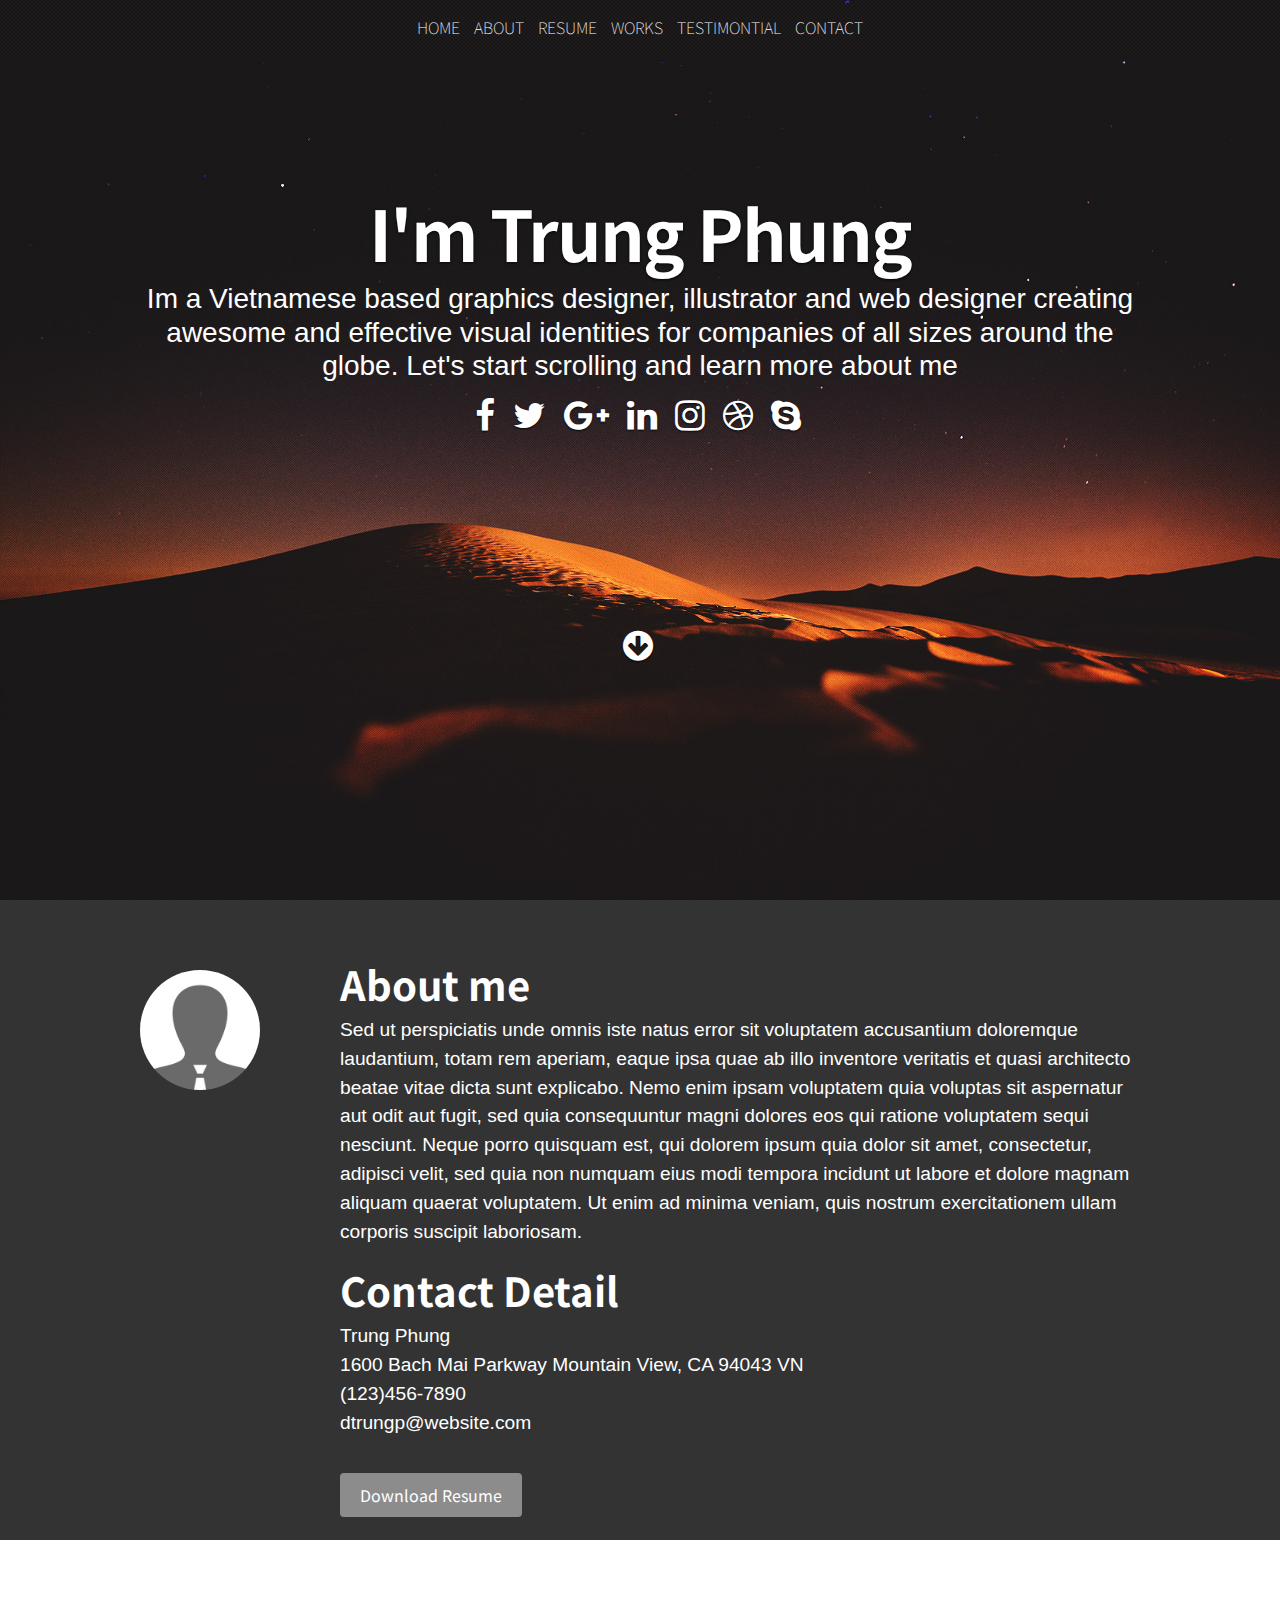
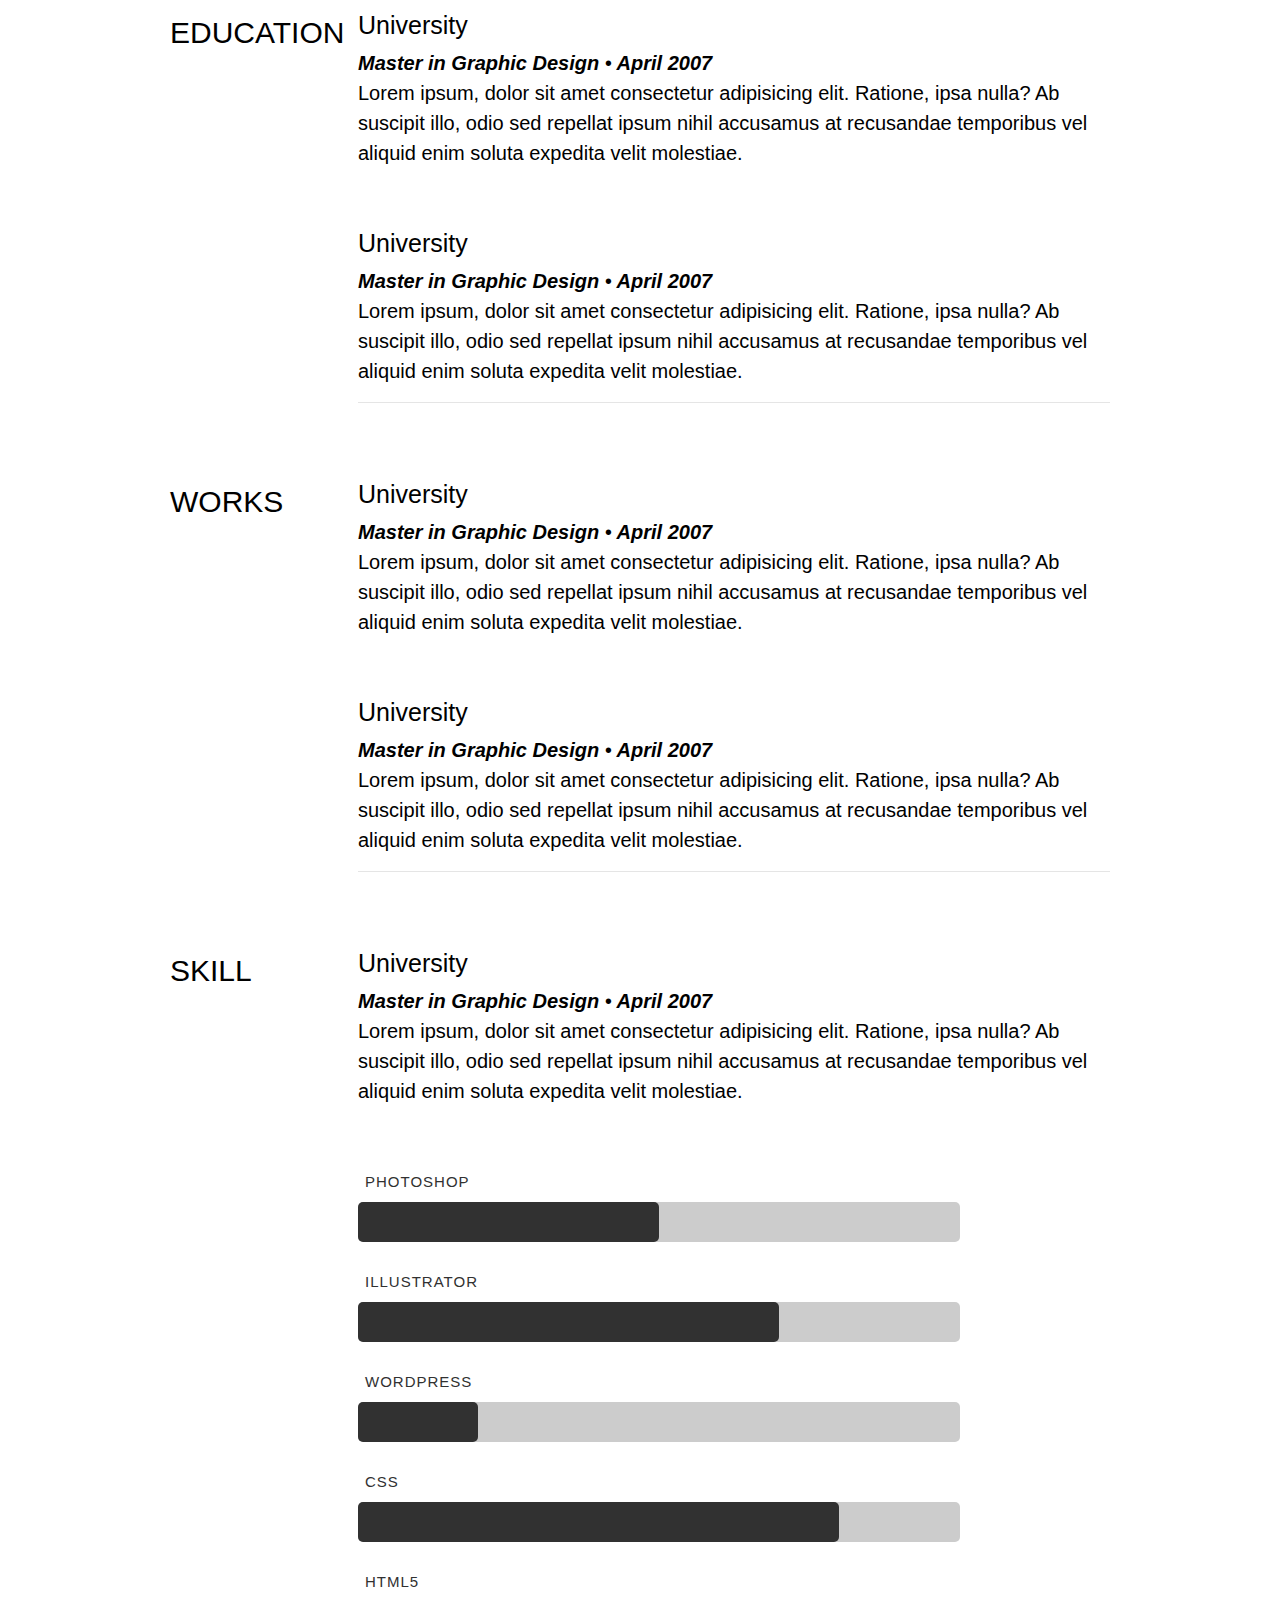
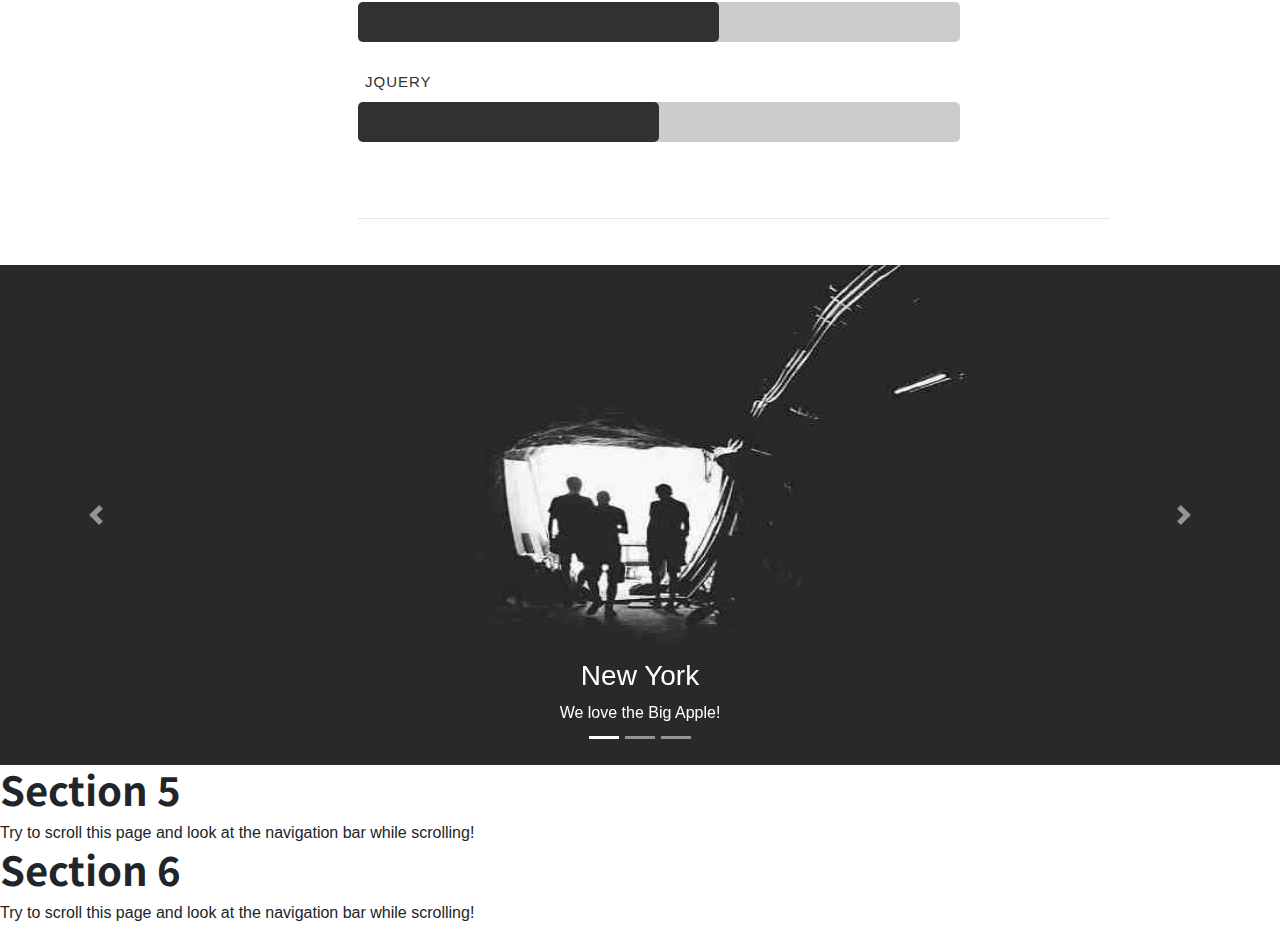
<file: BTL2/index.html>
<!DOCTYPE html>
<html lang="en">

<head>
    <title>Title</title>
    <!-- Required meta tags -->
    <meta charset="utf-8" />
    <meta name="viewport" content="width=device-width, initial-scale=1, shrink-to-fit=no" />

    <!-- Bootstrap CSS -->
    <link rel="stylesheet" href="https://stackpath.bootstrapcdn.com/bootstrap/4.3.1/css/bootstrap.min.css"
        integrity="sha384-ggOyR0iXCbMQv3Xipma34MD+dH/1fQ784/j6cY/iJTQUOhcWr7x9JvoRxT2MZw1T" crossorigin="anonymous" />
    <link rel="stylesheet" href="https://cdnjs.cloudflare.com/ajax/libs/font-awesome/4.7.0/css/font-awesome.min.css" />
    <link rel="preconnect" href="https://fonts.gstatic.com" />
    <link href="https://fonts.googleapis.com/css2?family=Noto+Sans+JP:wght@300&display=swap" rel="stylesheet" />
    <link rel="stylesheet" href="./css/style.css" />
</head>

<body>
    <!-- The scrollable area -->

    <header data-spy="scroll" data-target=".navbar" data-offset="50">
        <!-- The navbar - The <a> elements are used to jump to a section in the scrollable area -->
        <nav class="navbar navbar-expand-sm justify-content-center fixed-top bg-dark ">
            <ul class="navbar-nav">
                <li><a href="#section1">HOME</a></li>
                <ul class="navbar-nav">
                    <li><a href="#section2">ABOUT</a></li>
                </ul>
                <ul class="navbar-nav">
                    <li><a href="#section3">RESUME</a></li>
                </ul>
                <ul class="navbar-nav">
                    <li><a href="#section4">WORKS</a></li>
                </ul>
                <ul class="navbar-nav">
                    <li><a href="#section5">TESTIMONTIAL</a></li>
                </ul>
                <ul class="navbar-nav">
                    <li><a href="#section6">CONTACT</a></li>
                </ul>
            </ul>
        </nav>

        <!-- Section 1 -->
        <div id="section1">

            <div class="banner row">
                <h1 id="bf"><strong>I'm Trung Phung</strong></h1>
                <h3>
                    Im a Vietnamese based graphics designer, illustrator and web
                    designer creating awesome and effective visual identities for
                    companies of all sizes around the globe. Let's start scrolling and
                    learn more about me
                </h3>
                <hr />
                <ul class="social">
                    <li>
                        <a href="https://www.facebook.com/profile.php?id=100009597045340"><i
                                class="fa fa-facebook"></i></a>
                    </li>
                    <li>
                        <a href="#"><i class="fa fa-twitter"></i></a>
                    </li>
                    <li>
                        <a href="#"><i class="fa fa-google-plus"></i></a>
                    </li>
                    <li>
                        <a href="#"><i class="fa fa-linkedin"></i></a>
                    </li>
                    <li>
                        <a href="#"><i class="fa fa-instagram"></i></a>
                    </li>
                    <li>
                        <a href="#"><i class="fa fa-dribbble"></i></a>
                    </li>
                    <li>
                        <a href="#"><i class="fa fa-skype"></i></a>
                    </li>
                </ul>
            </div>
            <p class="scrolldown">
                <a class="smoothscroll" href="#section2"><i class="fa fa-arrow-circle-down" aria-hidden="true"></i></a>
            </p>
        </div>
    </header>
    <!-- Section 2  -->
    <div id="section2">
        <div class="row">
            <div class="prof">
                <img class="profile-pic" src="./img/profilepic.jpg" alt="" />
            </div>

            <div class="content">
                <div class="about">
                    <h1>About me</h1>
                    <p>
                        Sed ut perspiciatis unde omnis iste natus error sit voluptatem
                        accusantium doloremque laudantium, totam rem aperiam, eaque ipsa
                        quae ab illo inventore veritatis et quasi architecto beatae vitae
                        dicta sunt explicabo. Nemo enim ipsam voluptatem quia voluptas sit
                        aspernatur aut odit aut fugit, sed quia consequuntur magni dolores
                        eos qui ratione voluptatem sequi nesciunt. Neque porro quisquam est,
                        qui dolorem ipsum quia dolor sit amet, consectetur, adipisci velit,
                        sed quia non numquam eius modi tempora incidunt ut labore et dolore
                        magnam aliquam quaerat voluptatem. Ut enim ad minima veniam, quis
                        nostrum exercitationem ullam corporis suscipit laboriosam.
                    </p>
                </div>

                <div class="contact">
                    <h1>Contact Detail</h1>
                    <p>Trung Phung</p>
                    <p>1600 Bach Mai Parkway Mountain View, CA 94043 VN</p>
                    <p>(123)456-7890</p>
                    <p>dtrungp@website.com</p>
                </div>

                <div class="download">
                    <p>
                        <a href="#" class="btn btn-full">Download Resume</a>
                    </p>
                </div>
            </div>
        </div>
    </div>
    <!-- Section 3  -->
    <div id="section3">
        <div class="row">
            <div class="intro">
                <div class="intro1">
                    <p class="list">EDUCATION</p>
                </div>

                <div class="intro2">
                    <h3 class="listwork">University</h3>
                    <p class="info">Master in Graphic Design <span>&bull;</span> <em>April 2007</em></p>
                    <p>
                        Lorem ipsum, dolor sit amet consectetur adipisicing elit. Ratione,
                        ipsa nulla? Ab suscipit illo, odio sed repellat ipsum nihil accusamus
                        at recusandae temporibus vel aliquid enim soluta expedita velit
                        molestiae.
                    </p>
                    <br>
                    <br>
                    <div class="intro21">
                        <h3 class="listwork">University</h3>
                        <p class="info">Master in Graphic Design <span>&bull;</span> <em>April 2007</em></p>
                        <p>
                            Lorem ipsum, dolor sit amet consectetur adipisicing elit. Ratione,
                            ipsa nulla? Ab suscipit illo, odio sed repellat ipsum nihil accusamus
                            at recusandae temporibus vel aliquid enim soluta expedita velit
                            molestiae.
                        </p>
                    </div>
                    <hr>
                </div>
            </div>
            <!-- 2  -->
            <div class="intro">
                <div class="intro1">
                    <p class="list">WORKS</p>
                </div>

                <div class="intro2">
                    <h3 class="listwork">University</h3>
                    <p class="info">Master in Graphic Design <span>&bull;</span> <em>April 2007</em></p>
                    <p>
                        Lorem ipsum, dolor sit amet consectetur adipisicing elit. Ratione,
                        ipsa nulla? Ab suscipit illo, odio sed repellat ipsum nihil accusamus
                        at recusandae temporibus vel aliquid enim soluta expedita velit
                        molestiae.
                    </p>
                    <br>
                    <br>
                    <div class="intro21">
                        <h3 class="listwork">University</h3>
                        <p class="info">Master in Graphic Design <span>&bull;</span> <em>April 2007</em></p>
                        <p>
                            Lorem ipsum, dolor sit amet consectetur adipisicing elit. Ratione,
                            ipsa nulla? Ab suscipit illo, odio sed repellat ipsum nihil accusamus
                            at recusandae temporibus vel aliquid enim soluta expedita velit
                            molestiae.
                        </p>
                    </div>
                    <hr>
                </div>
            </div>
            <!-- 3  -->
            <div class="intro">
                <div class="intro1">
                    <p class="list">SKILL</p>
                </div>

                <div class="intro2">
                    <h3 class="listwork">University</h3>
                    <p class="info">Master in Graphic Design <span>&bull;</span> <em>April 2007</em></p>
                    <p>
                        Lorem ipsum, dolor sit amet consectetur adipisicing elit. Ratione,
                        ipsa nulla? Ab suscipit illo, odio sed repellat ipsum nihil accusamus
                        at recusandae temporibus vel aliquid enim soluta expedita velit
                        molestiae.
                    </p>
                    <br>
                    <br>
                    <div class="bars">
                        <ul class="skills">
                            <li><span class="bar-expand photoshop"></span>
                                <p>PHOTOSHOP</p>
                            </li>
                            <li><span class="bar-expand illustrator"></span>
                                <p>ILLUSTRATOR</p>
                            </li>
                            <li><span class="bar-expand wordpress"></span>
                                <p>WORDPRESS</p>
                            </li>
                            <li><span class="bar-expand css"></span>
                                <p>CSS</p>
                            </li>
                            <li><span class="bar-expand html5"></span>
                                <p>HTML5</p>
                            </li>
                            <li><span class="bar-expand jquery"></span>
                                <p>JQUERY</p>
                            </li>
                        </ul>
                        </p>
                    </div>
                    <hr>
                </div>
            </div>

        </div>
    </div>
    <!-- Section 4  -->
    <div id="section4">
        <div id="demo" class="carousel slide" data-ride="carousel">

            <!-- Indicators -->
            <ul class="carousel-indicators">
                <li data-target="#demo" data-slide-to="0" class="active"></li>
                <li data-target="#demo" data-slide-to="1"></li>
                <li data-target="#demo" data-slide-to="2"></li>
            </ul>

            <!-- The slideshow -->
            <div class="carousel-inner">
                <div class="carousel-item active">
                    <img src="./img/la.jpg" alt="Los Angeles" width="1100" height="500">
                    <div class="carousel-caption">
                        <h3>New York</h3>
                        <p>We love the Big Apple!</p>
                    </div>
                </div>
                <div class="carousel-item">
                    <img src="./img/chicago.jpg" alt="Chicago" width="1100" height="500">
                    <div class="carousel-caption">
                        <h3>New York</h3>
                        <p>We love the Big Apple!</p>
                    </div>
                </div>
                <div class="carousel-item">
                    <img src="./img/ny.jpg" alt="New York" width="1100" height="500">
                    <div class="carousel-caption">
                        <h3>New York</h3>
                        <p>We love the Big Apple!</p>
                    </div>
                </div>
            </div>

            <!-- Left and right controls -->
            <a class="carousel-control-prev" href="#demo" data-slide="prev">
                <span class="carousel-control-prev-icon"></span>
            </a>
            <a class="carousel-control-next" href="#demo" data-slide="next">
                <span class="carousel-control-next-icon"></span>
            </a>
        </div>
    </div>
    <!-- Section 5  -->
    <div id="section5">
        <h1>Section 5</h1>
        <p>
            Try to scroll this page and look at the navigation bar while scrolling!
        </p>
    </div>
    <!-- Section 6  -->
    <div id="section6">
        <h1>Section 6</h1>
        <p>
            Try to scroll this page and look at the navigation bar while scrolling!
        </p>
    </div>

    <!-- Optional JavaScript -->
    <!-- jQuery first, then Popper.js, then Bootstrap JS -->
    <script src="https://code.jquery.com/jquery-3.3.1.slim.min.js"
        integrity="sha384-q8i/X+965DzO0rT7abK41JStQIAqVgRVzpbzo5smXKp4YfRvH+8abtTE1Pi6jizo"
        crossorigin="anonymous"></script>
    <script src="https://cdnjs.cloudflare.com/ajax/libs/popper.js/1.14.7/umd/popper.min.js"
        integrity="sha384-UO2eT0CpHqdSJQ6hJty5KVphtPhzWj9WO1clHTMGa3JDZwrnQq4sF86dIHNDz0W1"
        crossorigin="anonymous"></script>
    <script src="https://stackpath.bootstrapcdn.com/bootstrap/4.3.1/js/bootstrap.min.js"
        integrity="sha384-JjSmVgyd0p3pXB1rRibZUAYoIIy6OrQ6VrjIEaFf/nJGzIxFDsf4x0xIM+B07jRM"
        crossorigin="anonymous"></script>
</body>

</html>
</file>
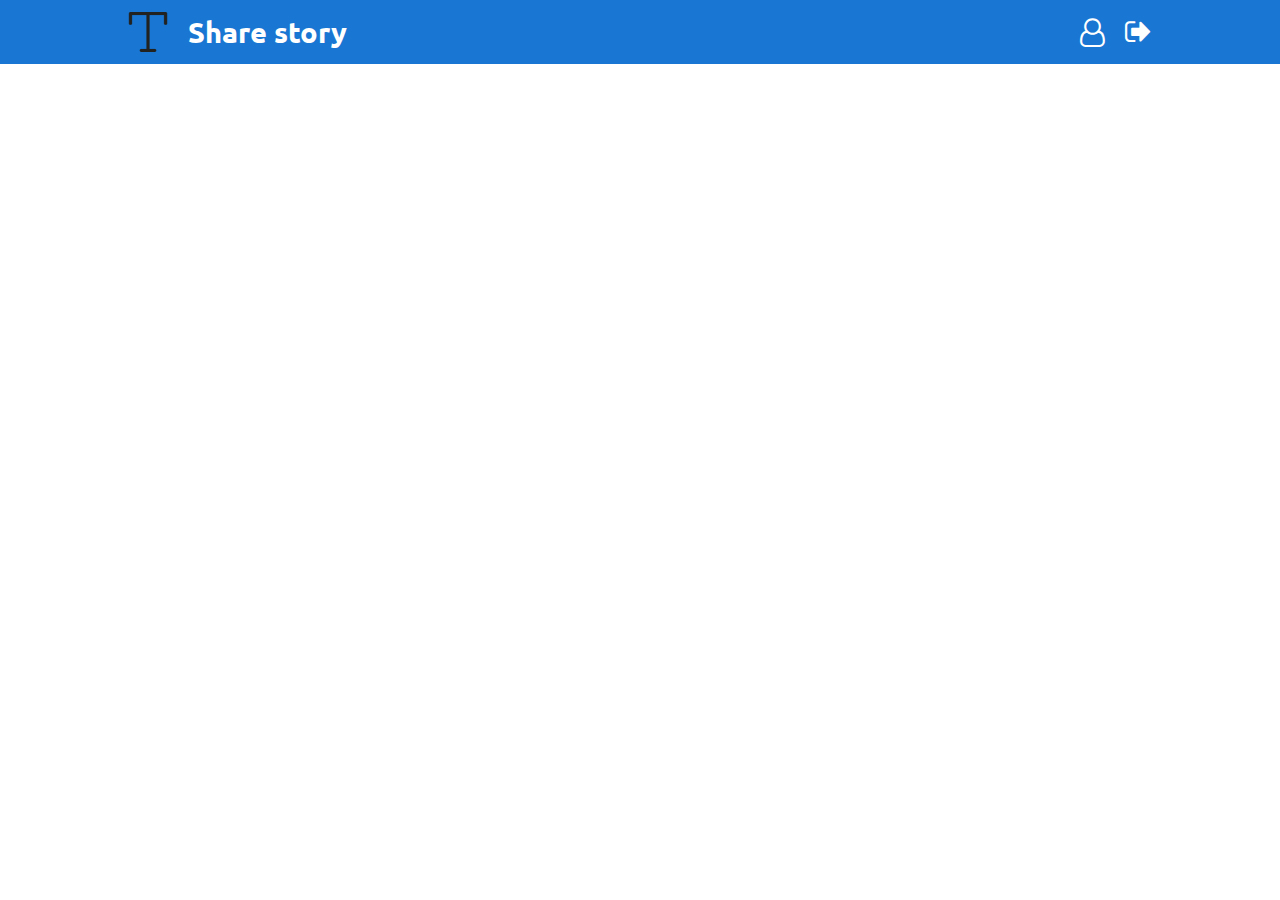
<file: session-6/screens/temp.html>
<!DOCTYPE html>
<html lang="en">

<head>
    <meta charset="UTF-8">
    <meta name="viewport" content="width=device-width, initial-scale=1.0">
    <title>Document</title>
    <link rel="preconnect" href="https://fonts.gstatic.com">
    <link href="https://fonts.googleapis.com/css2?family=Ubuntu:wght@300&display=swap" rel="stylesheet">
    <link rel="stylesheet" href="https://cdnjs.cloudflare.com/ajax/libs/font-awesome/4.7.0/css/font-awesome.min.css">

</head>
<style>
    * {
        margin: 0;
        padding: 0;
    }
    .container {
        background-color: #1976D2;
        display: flex;
        height: 64px;
        justify-content: space-between;
        align-items: center;
        padding: 0px 10%;
        font-family: 'Ubuntu', sans-serif;
    }
    .logo, .user-info{
        display: flex;
        align-items: center;
    }
    .branch {
        font-size: 1.8rem;
        color: #fff;
        margin-left: 20px;
        font-weight: 600;
    }
    .user-info {
        font-size: 1.8rem;
        color: #fff;
    }
    .btn {
        background-color: transparent;
        border: none;
        margin-left: 20px;
        cursor: pointer;
        font-size: 1.8rem;
        outline: none;
        color: white;
    }
</style>
<body>
    <div class="container">
        <div class="logo">
            <img src="../img/text-button.png" width="40px" height="40px" alt="" >
            <div class="branch">Share story</div>
        </div>

        <div class="user-info">
            <div class="avatar"><i class="fa fa-user-o" aria-hidden="true"></i></div>
            <button class = "btn"><i class="fa fa-sign-out" aria-hidden="true"></i></button>
        </div>
    </div>
</body>

</html>
</file>
<file: BTL2/css/style.css>
* {
    margin: 0;
    padding: 0;
    border: 0;
    outline: 0;
    /* font-size: 100%; */
    /* vertical-align: baseline; */
    background: transparent;
}

/* header {
    width: 100vw;
    height: 100vh;
    position: relative;
} */

a {
    color: white;
}

.spacing {
    letter-spacing: 1px;
}

a, h1, h2 {
    /* color: white; */
    /* padding: 3px; */
    font-family: 'Noto Sans JP', sans-serif;
    font-weight: 100;
}

h1 {
    font-weight: bold;
}

li {
    padding: 7px;
}

p {
    /* color: #A8A8A8; */
    font-weight: 120;
    margin: 0;
}

h3, span {
    /* color: #A8A8A8; */
    /* padding-left: 200px; */
    /* padding-right: 200px; */
    font-weight: 120;
}

.banner {
    justify-content: center;
}

.fa {
    font-size: 35px;
    color: white;
    text-shadow: rgba(0, 0, 0, 0.8) 0px 1px 2px;
    padding-right: 4px;
}

.social {
    display: flex;
    flex-direction: row;
    justify-content: center;
    list-style-type: none;
}

.scrolldown {
    align-items: flex-end;
    padding-top: 170px;
    padding-bottom: 90px;
}

.row {
    width: 96%;
    max-width: 1000px;
    margin: 0 auto;
    display: flex;
    padding-top: 40px;
}

.content {
    width: 80%;
}

.profile-pic {
    position: relative;
    width: 120px;
    height: 120px;
    border-radius: 100%;
}

.prof {
    width: 20%;
    padding-top: 30px;
}

.about {
    padding-top: 20px;
}

.contact {
    display: flex;
    flex-direction: column;
    padding-top: 20px;
}

.download {
    width: 200px;
    height: 200px;
    padding-top: 35px;
    align-self: flex-end;
}

.btn {
    display: inline-block;
    border: 0px;
    padding: 10px 20px;
    text-decoration: none;
    border: 1px;
    color: white;
    background-color: #8c8c8c;
}

.btn:hover {
    background-color: #e6e6e6;
}

.bg-dark {
    background: url("../img/header-background.jpg");
}

#section1 {
    background: url("../img/header-background.jpg");
    background-size: cover;
    height: 100vh;
    padding-top: 150px;
    text-align: center;
    display: flex;
    flex-direction: column;
    align-items: center;
    color: white;
}

#section2 {
    background-color: #333333;
    height: 640px;
    color: white;
    font-size: larger;
}

#section3 {
    color: black !important;
    /* background-color: gray; */
    font-size: 15px;
}



.intro {
    display: flex;
    padding: 30px;
}

.intro1 {
    /* border: 2px solid red; */
    width: 20%;
    color: black;
    display: flex;
}

.intro2 {
    /* border: 2px solid blue; */
    width: 80%;
    display: flex;
    flex-direction: column;
    font-size: 20px;
}

#bf {
    font-size: 70px;
    font-weight: normal;
    text-shadow: 0px 1px 3px rgba(0, 0, 0, .8);
    letter-spacing: -2px;
}

a:hover {
    color: orange;
    text-decoration: blink;
}

.fa:hover {
    color: orange;
}

html {
    scroll-behavior: smooth;
}

.list {
    font-size: 30px;
    text-decoration: black;
    text-decoration-color: black;
}

.listwork {
    /* font-weight: bold; */
    font-size: 25px;
}

/* Thời gian , nghề nghiệp  */

.info {
    font-weight: bold;
    font-style: oblique;
}

.bars {
    width: 80%;
}

.skills {
    margin-top: 36px;
    list-style: none;
}

.bars li {
    position: relative;
    margin-bottom: 60px;
    background: #ccc;
    height: 40px;
    border-radius: 3px;
    border-radius: 5px;
}

.bars li p {
    font: 15px 'opensans-bold', sans-serif;
    color: #313131;
    letter-spacing: 1px;
    font-weight: normal;
    position: relative;
    top: -36px;
}

.bar-expand {
    position: absolute;
    left: 0;
    top: 0;
    /* margin: 0; */
    /* padding-right: 24px; */
    background: #313131;
    /* display: inline-block; */
    height: 40px;
    line-height: 40px;
    border-radius: 5px;
    /* width: 10%; */
}

.photoshop {
    width: 50%;
}

.illustrator {
    width: 70%;
}

.wordpress {
    width: 20%;
}

.css {
    width: 80%;
}

.html5 {
    width: 60%;
}

.jquery {
    width: 50%;
}

.carousel-indicators li {
    padding: 0;
}

.carousel-inner img {
    width: 100vw;
    height: 500px;
  }
</file>
